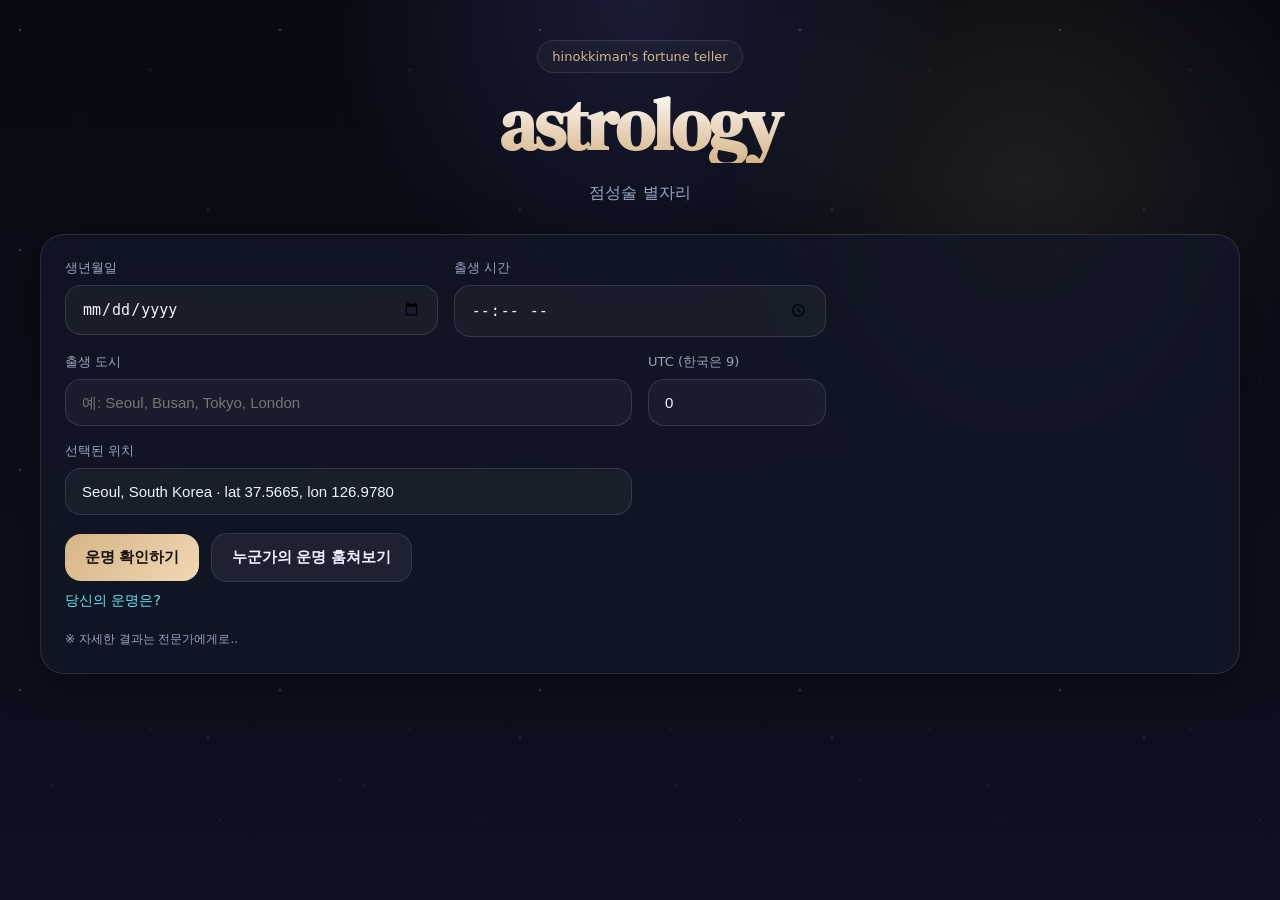
<file: index.html>
<!DOCTYPE html>
<html lang="ko">
<head>
  <meta charset="UTF-8" />
  <meta name="viewport" content="width=device-width, initial-scale=1.0" />
  <title>Astraeus Natal Chart</title>
  <link rel="preconnect" href="https://fonts.googleapis.com">
  <link rel="preconnect" href="https://fonts.gstatic.com" crossorigin>
  <link href="https://fonts.googleapis.com/css2?family=DM+Serif+Display&family=Pretendard:wght@400;500;600;700&display=swap" rel="stylesheet">
  <style>
    :root {
      --bg: #090b14;
      --bg2: #131827;
      --panel: rgba(19, 24, 39, 0.78);
      --line: rgba(255,255,255,0.1);
      --gold: #d6b487;
      --indigo: #7c86ff;
      --mint: #67e8f9;
      --text: #eef2ff;
      --muted: #9aa4c0;
      --danger: #ff7b7b;
      --shadow: 0 18px 50px rgba(0,0,0,.35);
      --radius: 24px;
    }

    * { box-sizing: border-box; }
    body {
      margin: 0;
      color: var(--text);
      font-family: Pretendard, system-ui, -apple-system, BlinkMacSystemFont, "Segoe UI", sans-serif;
      background:
        radial-gradient(circle at top, rgba(124,134,255,.14), transparent 28%),
        radial-gradient(circle at 80% 20%, rgba(214,180,135,.10), transparent 24%),
        linear-gradient(180deg, #080a12 0%, #0d1120 100%);
      min-height: 100vh;
    }

    .stars::before, .stars::after {
      content: "";
      position: fixed;
      inset: 0;
      pointer-events: none;
      background-image:
        radial-gradient(2px 2px at 20px 30px, rgba(255,255,255,.7), transparent),
        radial-gradient(1px 1px at 80px 120px, rgba(255,255,255,.55), transparent),
        radial-gradient(1.5px 1.5px at 150px 70px, rgba(214,180,135,.55), transparent),
        radial-gradient(1px 1px at 220px 160px, rgba(255,255,255,.45), transparent);
      background-size: 260px 220px;
      opacity: .35;
    }
    .stars::after { transform: scale(1.2); opacity: .18; }

    .wrap {
      width: min(1200px, calc(100% - 32px));
      margin: 0 auto;
      padding: 40px 0 64px;
      position: relative;
      z-index: 1;
    }

    .hero {
      text-align: center;
      margin-bottom: 28px;
    }
    .eyebrow {
      display: inline-flex;
      align-items: center;
      gap: 8px;
      padding: 8px 14px;
      border: 1px solid var(--line);
      border-radius: 999px;
      background: rgba(255,255,255,.03);
      color: var(--gold);
      font-size: 13px;
      margin-bottom: 14px;
      backdrop-filter: blur(8px);
    }
    h1 {
      margin: 0;
      font-family: "DM Serif Display", serif;
      font-size: clamp(40px, 6vw, 72px);
      line-height: 1.05;
      letter-spacing: -.03em;
      background: linear-gradient(180deg, #ffffff 0%, #d6b487 100%);
      -webkit-background-clip: text;
      -webkit-text-fill-color: transparent;
    }
    .hero p {
      width: min(760px, 100%);
      margin: 16px auto 0;
      color: var(--muted);
      line-height: 1.7;
      font-size: 16px;
    }

    .panel {
      background: var(--panel);
      border: 1px solid var(--line);
      border-radius: var(--radius);
      box-shadow: var(--shadow);
      backdrop-filter: blur(18px);
    }

    .input-panel {
      padding: 24px;
      margin-bottom: 24px;
    }

    .grid {
      display: grid;
      grid-template-columns: repeat(12, 1fr);
      gap: 16px;
    }

    .field { grid-column: span 4; position: relative; }
    .field.small { grid-column: span 2; }
    .field.wide { grid-column: span 6; }

    label {
      display: block;
      margin-bottom: 8px;
      font-size: 13px;
      color: var(--muted);
    }

    input {
      width: 100%;
      border: 1px solid rgba(255,255,255,.12);
      background: rgba(255,255,255,.04);
      color: var(--text);
      border-radius: 16px;
      padding: 14px 16px;
      font-size: 15px;
      outline: none;
      transition: .2s ease;
    }
    input:focus {
      border-color: rgba(124,134,255,.65);
      box-shadow: 0 0 0 4px rgba(124,134,255,.14);
    }

    .actions {
      margin-top: 18px;
      display: flex;
      flex-wrap: wrap;
      align-items: center;
      gap: 12px;
    }

    button {
      border: 0;
      cursor: pointer;
      border-radius: 16px;
      padding: 14px 20px;
      font-weight: 700;
      font-size: 15px;
      transition: .2s ease;
    }
    .primary {
      background: linear-gradient(135deg, var(--gold), #f1d8b4);
      color: #17120b;
    }
    .primary:hover { transform: translateY(-1px); }
    .secondary {
      background: rgba(255,255,255,.06);
      color: var(--text);
      border: 1px solid var(--line);
    }
    .secondary:hover { background: rgba(255,255,255,.1); }

    .help {
      color: var(--muted);
      font-size: 13px;
      line-height: 1.6;
    }
    .status {
      min-height: 22px;
      color: var(--mint);
      font-size: 14px;
      margin-top: 10px;
    }
    .status.error { color: var(--danger); }

    .city-results {
      display: none;
      position: absolute;
      top: calc(100% + 6px);
      left: 0;
      right: 0;
      background: #121727;
      border: 1px solid var(--line);
      border-radius: 16px;
      overflow: hidden;
      z-index: 10;
      box-shadow: var(--shadow);
      max-height: 260px;
      overflow-y: auto;
    }
    .city-item {
      padding: 12px 14px;
      border-bottom: 1px solid rgba(255,255,255,.06);
      cursor: pointer;
      color: var(--text);
      font-size: 14px;
    }
    .city-item:last-child { border-bottom: 0; }
    .city-item:hover { background: rgba(124,134,255,.12); }

    .results {
      display: none;
      gap: 24px;
      grid-template-columns: 1.05fr .95fr;
      align-items: start;
    }

    .chart-panel { padding: 24px; }
    .chart-meta {
      display: flex;
      flex-wrap: wrap;
      gap: 10px;
      margin-bottom: 18px;
    }
    .pill {
      padding: 10px 12px;
      border-radius: 999px;
      background: rgba(255,255,255,.05);
      border: 1px solid var(--line);
      color: var(--muted);
      font-size: 13px;
    }

    .chart-shell {
      aspect-ratio: 1 / 1;
      width: min(100%, 620px);
      margin: 0 auto;
      position: relative;
    }
    canvas {
      width: 100%;
      height: 100%;
      display: block;
    }

    .side-panel {
      display: grid;
      gap: 16px;
    }
    .card {
      padding: 18px;
    }
    .card h3 {
      margin: 0 0 12px;
      font-size: 18px;
    }
    .result-grid {
      display: grid;
      grid-template-columns: repeat(3, 1fr);
      gap: 12px;
    }
    .mini {
      padding: 14px;
      border-radius: 18px;
      border: 1px solid var(--line);
      background: rgba(255,255,255,.03);
    }
    .mini .k { color: var(--muted); font-size: 12px; margin-bottom: 6px; }
    .mini .v { font-size: 18px; font-weight: 700; }
    .mini .d { margin-top: 6px; color: var(--muted); font-size: 13px; line-height: 1.5; }

    .interpret-block {
      padding: 14px 0;
      border-top: 1px solid rgba(255,255,255,.08);
    }
    .interpret-block:first-child { border-top: 0; padding-top: 0; }
    .interpret-block h4 {
      margin: 0 0 8px;
      font-size: 16px;
      color: var(--gold);
    }
    .interpret-block p {
      margin: 0;
      color: var(--text);
      opacity: .92;
      line-height: 1.72;
      font-size: 14px;
    }

    .house-list {
      display: grid;
      grid-template-columns: repeat(2, 1fr);
      gap: 10px;
    }
    .house-item {
      padding: 12px 14px;
      border-radius: 16px;
      background: rgba(255,255,255,.03);
      border: 1px solid rgba(255,255,255,.08);
    }
    .house-item strong {
      display: block;
      margin-bottom: 6px;
      font-size: 14px;
    }
    .house-item span {
      color: var(--muted);
      font-size: 13px;
      line-height: 1.5;
      display: block;
    }

    .footer-note {
      margin-top: 16px;
      font-size: 12px;
      color: var(--muted);
      line-height: 1.6;
    }

    @media (max-width: 980px) {
      .results { grid-template-columns: 1fr; }
      .field, .field.small, .field.wide { grid-column: span 12; }
    }
    @media (max-width: 720px) {
      .wrap { width: min(100% - 20px, 1200px); padding-top: 24px; }
      .input-panel, .chart-panel, .card { padding: 16px; }
      .result-grid, .house-list { grid-template-columns: 1fr; }
      .actions { flex-direction: column; align-items: stretch; }
      button { width: 100%; }
    }
  </style>
</head>
<body>
  <div class="stars"></div>
  <div class="wrap">
    <section class="hero">
      <div class="eyebrow">hinokkiman's fortune teller</div>
      <h1>astrology</h1>
      <p>
        점성술 별자리
      </p>
    </section>

    <section class="panel input-panel">
      <div class="grid">
        <div class="field">
          <label for="birthDate">생년월일</label>
          <input id="birthDate" type="date" />
        </div>
        <div class="field">
          <label for="birthTime">출생 시간</label>
          <input id="birthTime" type="time" step="60" />
        </div>
        <div class="field wide">
          <label for="birthCity">출생 도시</label>
          <input id="birthCity" type="text" placeholder="예: Seoul, Busan, Tokyo, London" autocomplete="off" />
          <div class="city-results" id="cityResults"></div>
        </div>
        <div class="field small">
          <label for="timezoneOffset">UTC (한국은 9)</label>
          <input id="timezoneOffset" type="number" step="0.5" placeholder="예: 9" />
        </div>
        <div class="field wide">
          <label>선택된 위치</label>
          <input id="selectedLocation" type="text" value="도시를 선택하면 위도/경도가 자동 반영돼." readonly />
        </div>
      </div>
      <div class="actions">
        <button class="primary" id="generateBtn">운명 확인하기</button>
        <button class="secondary" id="fillSampleBtn">누군가의 운명 훔쳐보기</button>
      </div>
      <div id="status" class="status"></div>
      <div class="footer-note">
        ※ 자세한 결과는 전문가에게로..
      </div>
    </section>

    <section class="results" id="results">
      <div class="panel chart-panel">
        <div class="chart-meta" id="chartMeta"></div>
        <div class="chart-shell">
          <canvas id="chartCanvas" width="840" height="840"></canvas>
        </div>
      </div>

      <div class="side-panel">
        <div class="panel card">
          <h3>핵심 결과</h3>
          <div class="result-grid" id="summaryGrid"></div>
        </div>

        <div class="panel card">
          <h3>해석</h3>
          <div id="interpretationBlocks"></div>
        </div>

        <div class="panel card">
          <h3>12하우스</h3>
          <div class="house-list" id="houseList"></div>
        </div>
      </div>
    </section>
  </div>

  <script>
    const SIGNS = [
      { key: 'Aries', ko: '양자리', symbol: '♈', element: '불', mode: '카디널' },
      { key: 'Taurus', ko: '황소자리', symbol: '♉', element: '흙', mode: '고정' },
      { key: 'Gemini', ko: '쌍둥이자리', symbol: '♊', element: '바람', mode: '가변' },
      { key: 'Cancer', ko: '게자리', symbol: '♋', element: '물', mode: '카디널' },
      { key: 'Leo', ko: '사자자리', symbol: '♌', element: '불', mode: '고정' },
      { key: 'Virgo', ko: '처녀자리', symbol: '♍', element: '흙', mode: '가변' },
      { key: 'Libra', ko: '천칭자리', symbol: '♎', element: '바람', mode: '카디널' },
      { key: 'Scorpio', ko: '전갈자리', symbol: '♏', element: '물', mode: '고정' },
      { key: 'Sagittarius', ko: '사수자리', symbol: '♐', element: '불', mode: '가변' },
      { key: 'Capricorn', ko: '염소자리', symbol: '♑', element: '흙', mode: '카디널' },
      { key: 'Aquarius', ko: '물병자리', symbol: '♒', element: '바람', mode: '고정' },
      { key: 'Pisces', ko: '물고기자리', symbol: '♓', element: '물', mode: '가변' }
    ];

    const signInterpretations = {
      Aries: '즉각적으로 움직이고 먼저 시작하려는 에너지가 강해. 자기표현이 직선적이고 추진력이 빠른 편이야.',
      Taurus: '안정감, 감각, 지속성을 중시해. 한 번 마음먹으면 오래 밀고 가는 힘이 있고 현실 감각이 좋아.',
      Gemini: '호기심과 정보 수집력이 강하고, 언어·소통·멀티태스킹 능력이 잘 드러나. 생각의 전환이 빠른 편이야.',
      Cancer: '감정의 결이 섬세하고 보호 본능이 강해. 익숙한 관계와 정서적 안전을 중요하게 여겨.',
      Leo: '존재감과 창조성이 강하고, 스스로 빛나고 싶어 하는 성향이 있어. 표현력과 자존감이 핵심 주제야.',
      Virgo: '정리, 분석, 개선 능력이 좋아. 작은 디테일까지 신경 쓰며 실용성과 정확성을 중시해.',
      Libra: '관계의 균형, 미감, 조율 능력이 발달해. 타인과의 상호작용 속에서 정체성이 선명해지는 편이야.',
      Scorpio: '깊이, 집중, 통찰이 강해. 표면보다 본질을 파고드는 성향이 있고 감정의 밀도가 높은 편이야.',
      Sagittarius: '확장, 탐험, 의미 추구가 중요해. 넓은 세계관과 배움, 자유에 대한 욕구가 크지.',
      Capricorn: '책임감과 목표 지향성이 강해. 시간과 성취를 중시하며 현실적인 성장 경로를 잘 설계해.',
      Aquarius: '독립성, 실험성, 독창성이 드러나. 기존 방식보다 새로운 관점과 구조를 선호하는 편이야.',
      Pisces: '감수성, 상상력, 공감 능력이 풍부해. 경계가 유연하고 분위기와 감정의 흐름을 잘 읽는 편이야.'
    };

    const houseThemes = [
      '자아, 외형, 첫인상, 시작 방식',
      '돈, 소유, 가치관, 자원',
      '학습, 말하기, 형제자매, 가까운 환경',
      '가정, 뿌리, 정서적 기반, 사적인 삶',
      '창조성, 연애, 취미, 자기표현',
      '일상, 건강, 루틴, 실무',
      '파트너십, 계약, 1:1 관계',
      '공유 자원, 심리 변화, 친밀성',
      '철학, 여행, 고등 학습, 신념',
      '커리어, 명성, 사회적 역할',
      '친구, 네트워크, 미래 비전',
      '무의식, 휴식, 회복, 숨은 영역'
    ];

    const sunRole = '태양궁은 의식적인 자아, 중심 동기, 삶을 이끌어 가는 기본 톤을 보여줘.';
    const moonRole = '달궁은 감정 반응, 안정감을 느끼는 방식, 내면의 습관적 패턴을 보여줘.';
    const ascRole = '상승궁은 첫인상, 외부 세계에 반응하는 태도, 삶의 입구 같은 에너지를 나타내.';

    const birthDateEl = document.getElementById('birthDate');
    const birthTimeEl = document.getElementById('birthTime');
    const birthCityEl = document.getElementById('birthCity');
    const timezoneOffsetEl = document.getElementById('timezoneOffset');
    const selectedLocationEl = document.getElementById('selectedLocation');
    const cityResultsEl = document.getElementById('cityResults');
    const statusEl = document.getElementById('status');
    const resultsEl = document.getElementById('results');
    const chartMetaEl = document.getElementById('chartMeta');
    const summaryGridEl = document.getElementById('summaryGrid');
    const interpretationBlocksEl = document.getElementById('interpretationBlocks');
    const houseListEl = document.getElementById('houseList');
    const canvas = document.getElementById('chartCanvas');
    const ctx = canvas.getContext('2d');

    let selectedPlace = { name: 'Seoul, South Korea', lat: 37.5665, lon: 126.9780 };
    let searchTimer = null;

    timezoneOffsetEl.value = String(-(new Date().getTimezoneOffset() / 60));

    function normalize360(value) {
      let v = value % 360;
      if (v < 0) v += 360;
      return v;
    }

    function degToRad(deg) { return deg * Math.PI / 180; }
    function radToDeg(rad) { return rad * 180 / Math.PI; }

    function getSignFromDegree(deg) {
      return SIGNS[Math.floor(normalize360(deg) / 30)];
    }

    function formatDegree(deg) {
      const norm = normalize360(deg);
      const signIndex = Math.floor(norm / 30);
      const inSign = norm - signIndex * 30;
      const degree = Math.floor(inSign);
      const minutes = Math.floor((inSign - degree) * 60);
      return `${SIGNS[signIndex].ko} ${degree}° ${String(minutes).padStart(2, '0')}′`;
    }

    function getJulianDay(dateUTC) {
      return dateUTC.getTime() / 86400000 + 2440587.5;
    }

    function getDaysSinceJ2000(dateUTC) {
      return getJulianDay(dateUTC) - 2451545.0;
    }

    function getSunLongitude(dateUTC) {
      const d = getDaysSinceJ2000(dateUTC);
      const g = normalize360(357.529 + 0.98560028 * d);
      const q = normalize360(280.459 + 0.98564736 * d);
      const L = q + 1.915 * Math.sin(degToRad(g)) + 0.020 * Math.sin(degToRad(2 * g));
      return normalize360(L);
    }

    function getMoonLongitude(dateUTC) {
      const d = getDaysSinceJ2000(dateUTC);
      const L0 = normalize360(218.316 + 13.176396 * d);
      const M_moon = normalize360(134.963 + 13.064993 * d);
      const M_sun = normalize360(357.529 + 0.98560028 * d);
      const D = normalize360(297.850 + 12.190749 * d);
      const F = normalize360(93.272 + 13.229350 * d);
      const lon = L0
        + 6.289 * Math.sin(degToRad(M_moon))
        + 1.274 * Math.sin(degToRad(2 * D - M_moon))
        + 0.658 * Math.sin(degToRad(2 * D))
        + 0.214 * Math.sin(degToRad(2 * M_moon))
        - 0.186 * Math.sin(degToRad(M_sun))
        - 0.059 * Math.sin(degToRad(2 * D - 2 * M_moon))
        - 0.057 * Math.sin(degToRad(2 * D - M_sun - M_moon))
        + 0.053 * Math.sin(degToRad(2 * D + M_moon))
        + 0.046 * Math.sin(degToRad(2 * D - M_sun))
        + 0.041 * Math.sin(degToRad(M_sun - M_moon))
        - 0.035 * Math.sin(degToRad(D))
        - 0.031 * Math.sin(degToRad(M_sun + M_moon))
        - 0.015 * Math.sin(degToRad(2 * F - 2 * D))
        + 0.011 * Math.sin(degToRad(M_moon - 4 * D));
      return normalize360(lon);
    }

    function getMeanObliquity(dateUTC) {
      const T = (getJulianDay(dateUTC) - 2451545.0) / 36525;
      return 23.439291 - 0.0130042 * T;
    }

    function getGreenwichSiderealTime(dateUTC) {
      const jd = getJulianDay(dateUTC);
      const T = (jd - 2451545.0) / 36525;
      const gst = 280.46061837 + 360.98564736629 * (jd - 2451545.0) + 0.000387933 * T * T - T * T * T / 38710000;
      return normalize360(gst);
    }

    function getLocalSiderealTime(dateUTC, lon) {
      return normalize360(getGreenwichSiderealTime(dateUTC) + lon);
    }

    function getAscendant(dateUTC, lat, lon) {
      const epsilon = degToRad(getMeanObliquity(dateUTC));
      const theta = degToRad(getLocalSiderealTime(dateUTC, lon));
      const phi = degToRad(lat);
      const asc = Math.atan2(
        -Math.cos(theta),
        Math.sin(theta) * Math.cos(epsilon) + Math.tan(phi) * Math.sin(epsilon)
      );
      return normalize360(radToDeg(asc));
    }

    function getEqualHouseCusps(asc) {
      return Array.from({ length: 12 }, (_, i) => normalize360(asc + i * 30));
    }

    function getBodyHouse(bodyDeg, cusps) {
      const rel = normalize360(bodyDeg - cusps[0]);
      return Math.floor(rel / 30) + 1;
    }

    function makeUTCDate(dateStr, timeStr, offsetHours) {
      const [y, m, d] = dateStr.split('-').map(Number);
      const [hh, mm] = timeStr.split(':').map(Number);
      const utcMillis = Date.UTC(y, m - 1, d, hh - offsetHours, mm, 0);
      return new Date(utcMillis);
    }

    function describePlacement(kind, sign, degree, houseNumber) {
      const base = signInterpretations[sign.key];
      const houseLine = houseNumber ? `이 배치는 ${houseNumber}하우스 영역과 연결되어 ${houseThemes[houseNumber - 1]} 이슈를 더 강하게 비춰.` : '';
      const role = kind === 'sun' ? sunRole : kind === 'moon' ? moonRole : ascRole;
      return `${role} ${sign.ko}(${sign.element} 원소 · ${sign.mode})에 위치해 있어서, ${base} ${houseLine}`;
    }

    function describeHouse(cuspDeg, index) {
      const sign = getSignFromDegree(cuspDeg);
      return `${index + 1}하우스의 문은 ${sign.ko}에 걸쳐 있어. 이 영역에서는 ${houseThemes[index]} 주제를 ${sign.ko}답게 풀어가는 경향이 커.`;
    }

    function setStatus(message, isError = false) {
      statusEl.textContent = message;
      statusEl.classList.toggle('error', isError);
    }

    function drawChart(data) {
      const { sunDeg, moonDeg, ascDeg, houses } = data;
      const w = canvas.width;
      const h = canvas.height;
      const cx = w / 2;
      const cy = h / 2;
      const outer = 360;
      const zodiacInner = 280;
      const houseInner = 180;
      const core = 70;
      const rotation = ascDeg;

      ctx.clearRect(0, 0, w, h);

      const bg = ctx.createRadialGradient(cx, cy, 30, cx, cy, outer);
      bg.addColorStop(0, 'rgba(124,134,255,0.10)');
      bg.addColorStop(1, 'rgba(0,0,0,0)');
      ctx.fillStyle = bg;
      ctx.fillRect(0, 0, w, h);

      [outer, zodiacInner, houseInner, core].forEach((r, idx) => {
        ctx.beginPath();
        ctx.arc(cx, cy, r, 0, Math.PI * 2);
        ctx.strokeStyle = idx === 0 ? 'rgba(214,180,135,0.55)' : 'rgba(255,255,255,0.14)';
        ctx.lineWidth = idx === 0 ? 2.2 : 1.2;
        ctx.stroke();
      });

      for (let i = 0; i < 12; i++) {
        const startDeg = i * 30 - rotation;
        const angle = degToRad(startDeg - 90);
        const x1 = cx + Math.cos(angle) * zodiacInner;
        const y1 = cy + Math.sin(angle) * zodiacInner;
        const x2 = cx + Math.cos(angle) * outer;
        const y2 = cy + Math.sin(angle) * outer;

        ctx.beginPath();
        ctx.moveTo(x1, y1);
        ctx.lineTo(x2, y2);
        ctx.strokeStyle = 'rgba(255,255,255,0.18)';
        ctx.lineWidth = 1.2;
        ctx.stroke();

        const centerDeg = i * 30 + 15 - rotation;
        const textA = degToRad(centerDeg - 90);
        const tx = cx + Math.cos(textA) * 320;
        const ty = cy + Math.sin(textA) * 320;
        const sign = SIGNS[i];
        ctx.fillStyle = '#eef2ff';
        ctx.font = '30px serif';
        ctx.textAlign = 'center';
        ctx.textBaseline = 'middle';
        ctx.fillText(sign.symbol, tx, ty - 12);
        ctx.fillStyle = 'rgba(255,255,255,0.66)';
        ctx.font = '12px Pretendard, sans-serif';
        ctx.fillText(sign.ko, tx, ty + 16);
      }

      houses.forEach((cusp, index) => {
        const angle = degToRad(cusp - rotation - 90);
        const x1 = cx + Math.cos(angle) * core;
        const y1 = cy + Math.sin(angle) * core;
        const x2 = cx + Math.cos(angle) * zodiacInner;
        const y2 = cy + Math.sin(angle) * zodiacInner;
        ctx.beginPath();
        ctx.moveTo(x1, y1);
        ctx.lineTo(x2, y2);
        ctx.strokeStyle = index === 0 ? 'rgba(124,134,255,0.95)' : 'rgba(214,180,135,0.4)';
        ctx.lineWidth = index === 0 ? 2.5 : 1.1;
        ctx.stroke();

        const mid = normalize360(cusp + 15 - rotation);
        const ta = degToRad(mid - 90);
        ctx.fillStyle = 'rgba(255,255,255,.72)';
        ctx.font = '13px Pretendard, sans-serif';
        ctx.fillText(String(index + 1), cx + Math.cos(ta) * 225, cy + Math.sin(ta) * 225);
      });

      drawBodyMarker('☀', sunDeg, rotation, '#ffd166');
      drawBodyMarker('☽', moonDeg, rotation, '#b9d6ff');
      drawBodyMarker('ASC', ascDeg, rotation, '#7c86ff', 18, 240);

      ctx.beginPath();
      ctx.arc(cx, cy, 38, 0, Math.PI * 2);
      ctx.fillStyle = 'rgba(255,255,255,.04)';
      ctx.fill();
      ctx.strokeStyle = 'rgba(255,255,255,.10)';
      ctx.stroke();
      ctx.fillStyle = '#d6b487';
      ctx.font = 'bold 18px Pretendard, sans-serif';
      ctx.fillText('NATAL', cx, cy - 8);
      ctx.fillStyle = 'rgba(255,255,255,.68)';
      ctx.font = '12px Pretendard, sans-serif';
      ctx.fillText('CHART', cx, cy + 12);

      function drawBodyMarker(label, absoluteDeg, rotationDeg, color, fontSize = 28, radius = 145) {
        const relative = normalize360(absoluteDeg - rotationDeg);
        const angle = degToRad(relative - 90);
        const x = cx + Math.cos(angle) * radius;
        const y = cy + Math.sin(angle) * radius;
        ctx.beginPath();
        ctx.arc(x, y, 21, 0, Math.PI * 2);
        ctx.fillStyle = 'rgba(10,14,24,.92)';
        ctx.fill();
        ctx.strokeStyle = color;
        ctx.lineWidth = 2;
        ctx.stroke();
        ctx.fillStyle = color;
        ctx.font = `bold ${fontSize}px serif`;
        ctx.fillText(label, x, y + (label === 'ASC' ? 1 : 0));
      }
    }

    function renderOutput(data) {
      const { localDateLabel, cityName, lat, lon, timezoneOffset, sunDeg, moonDeg, ascDeg, houses } = data;
      const sunSign = getSignFromDegree(sunDeg);
      const moonSign = getSignFromDegree(moonDeg);
      const ascSign = getSignFromDegree(ascDeg);
      const sunHouse = getBodyHouse(sunDeg, houses);
      const moonHouse = getBodyHouse(moonDeg, houses);

      chartMetaEl.innerHTML = [
        `입력 시각: ${localDateLabel}`,
        `출생지: ${cityName}`,
        `좌표: ${lat.toFixed(4)}, ${lon.toFixed(4)}`,
        `UTC 오프셋: ${timezoneOffset >= 0 ? '+' : ''}${timezoneOffset}`
      ].map(text => `<div class="pill">${text}</div>`).join('');

      summaryGridEl.innerHTML = [
        { key: 'Sun Sign', value: `${sunSign.symbol} ${sunSign.ko}`, sub: formatDegree(sunDeg), desc: `자아의 중심 · ${sunHouse}하우스 강조` },
        { key: 'Moon Sign', value: `${moonSign.symbol} ${moonSign.ko}`, sub: formatDegree(moonDeg), desc: `감정의 습관 · ${moonHouse}하우스 강조` },
        { key: 'Ascendant', value: `${ascSign.symbol} ${ascSign.ko}`, sub: formatDegree(ascDeg), desc: '첫인상 · 삶의 입구' }
      ].map(item => `
        <div class="mini">
          <div class="k">${item.key}</div>
          <div class="v">${item.value}</div>
          <div class="d">${item.sub}<br>${item.desc}</div>
        </div>
      `).join('');

      interpretationBlocksEl.innerHTML = [
        { title: `태양궁: ${sunSign.ko}`, text: describePlacement('sun', sunSign, sunDeg, sunHouse) },
        { title: `달궁: ${moonSign.ko}`, text: describePlacement('moon', moonSign, moonDeg, moonHouse) },
        { title: `상승궁: ${ascSign.ko}`, text: describePlacement('asc', ascSign, ascDeg) }
      ].map(item => `
        <div class="interpret-block">
          <h4>${item.title}</h4>
          <p>${item.text}</p>
        </div>
      `).join('');

      houseListEl.innerHTML = houses.map((deg, idx) => {
        const sign = getSignFromDegree(deg);
        return `
          <div class="house-item">
            <strong>${idx + 1}하우스 · ${sign.symbol} ${sign.ko}</strong>
            <span>${formatDegree(deg)}</span>
            <span>${describeHouse(deg, idx)}</span>
          </div>
        `;
      }).join('');

      drawChart(data);
      resultsEl.style.display = 'grid';
      resultsEl.scrollIntoView({ behavior: 'smooth', block: 'start' });
    }

    async function searchCities(query) {
      const url = `https://nominatim.openstreetmap.org/search?format=jsonv2&addressdetails=1&limit=5&q=${encodeURIComponent(query)}`;
      const response = await fetch(url, {
        headers: { 'Accept-Language': 'ko,en;q=0.8' }
      });
      if (!response.ok) throw new Error('도시 검색에 실패했습니다.');
      return response.json();
    }

    birthCityEl.addEventListener('input', () => {
      const query = birthCityEl.value.trim();
      cityResultsEl.innerHTML = '';
      cityResultsEl.style.display = 'none';
      if (searchTimer) clearTimeout(searchTimer);
      if (query.length < 2) return;

      searchTimer = setTimeout(async () => {
        try {
          const items = await searchCities(query);
          if (!items.length) return;
          cityResultsEl.innerHTML = items.map(item => `
            <div class="city-item" data-name="${escapeHtml(item.display_name)}" data-lat="${item.lat}" data-lon="${item.lon}">
              ${escapeHtml(item.display_name)}
            </div>
          `).join('');
          cityResultsEl.style.display = 'block';
        } catch (error) {
          setStatus(error.message, true);
        }
      }, 300);
    });

    cityResultsEl.addEventListener('click', (e) => {
      const item = e.target.closest('.city-item');
      if (!item) return;
      selectedPlace = {
        name: item.dataset.name,
        lat: Number(item.dataset.lat),
        lon: Number(item.dataset.lon)
      };
      birthCityEl.value = item.dataset.name;
      selectedLocationEl.value = `${selectedPlace.name} · lat ${selectedPlace.lat.toFixed(4)}, lon ${selectedPlace.lon.toFixed(4)}`;
      cityResultsEl.style.display = 'none';
      setStatus('두구두구');
    });

    document.addEventListener('click', (e) => {
      if (!e.target.closest('.field.wide')) cityResultsEl.style.display = 'none';
    });

    function escapeHtml(str) {
      return str.replace(/[&<>"']/g, (m) => ({ '&': '&amp;', '<': '&lt;', '>': '&gt;', '"': '&quot;', "'": '&#39;' }[m]));
    }

    document.getElementById('fillSampleBtn').addEventListener('click', () => {
      birthDateEl.value = '1998-08-15';
      birthTimeEl.value = '14:30';
      birthCityEl.value = 'Seoul, South Korea';
      timezoneOffsetEl.value = '9';
      selectedPlace = { name: 'Seoul, South Korea', lat: 37.5665, lon: 126.9780 };
      selectedLocationEl.value = `${selectedPlace.name} · lat 37.5665, lon 126.9780`;
      setStatus('이것은 세상 누군가의 운명..');
    });

    document.getElementById('generateBtn').addEventListener('click', () => {
      try {
        const dateStr = birthDateEl.value;
        const timeStr = birthTimeEl.value;
        const cityName = birthCityEl.value.trim();
        const timezoneOffset = Number(timezoneOffsetEl.value);

        if (!dateStr) throw new Error('생년월일을 입력해줘.');
        if (!timeStr) throw new Error('출생 시간을 입력해줘.');
        if (!cityName) throw new Error('출생 도시를 입력하고 목록에서 선택해줘.');
        if (Number.isNaN(timezoneOffset)) throw new Error('UTC 오프셋을 숫자로 입력해줘. 예: 한국은 9');

        const utcDate = makeUTCDate(dateStr, timeStr, timezoneOffset);
        const sunDeg = getSunLongitude(utcDate);
        const moonDeg = getMoonLongitude(utcDate);
        const ascDeg = getAscendant(utcDate, selectedPlace.lat, selectedPlace.lon);
        const houses = getEqualHouseCusps(ascDeg);

        const data = {
          localDateLabel: `${dateStr} ${timeStr}`,
          cityName: selectedPlace.name,
          lat: selectedPlace.lat,
          lon: selectedPlace.lon,
          timezoneOffset,
          sunDeg,
          moonDeg,
          ascDeg,
          houses
        };

        renderOutput(data);
        setStatus('당신의 운명은?');
      } catch (error) {
        setStatus(error.message, true);
      }
    });

    selectedLocationEl.value = `${selectedPlace.name} · lat 37.5665, lon 126.9780`;
    setStatus('당신의 운명은?');
  </script>
</body>
</html>
</file>
